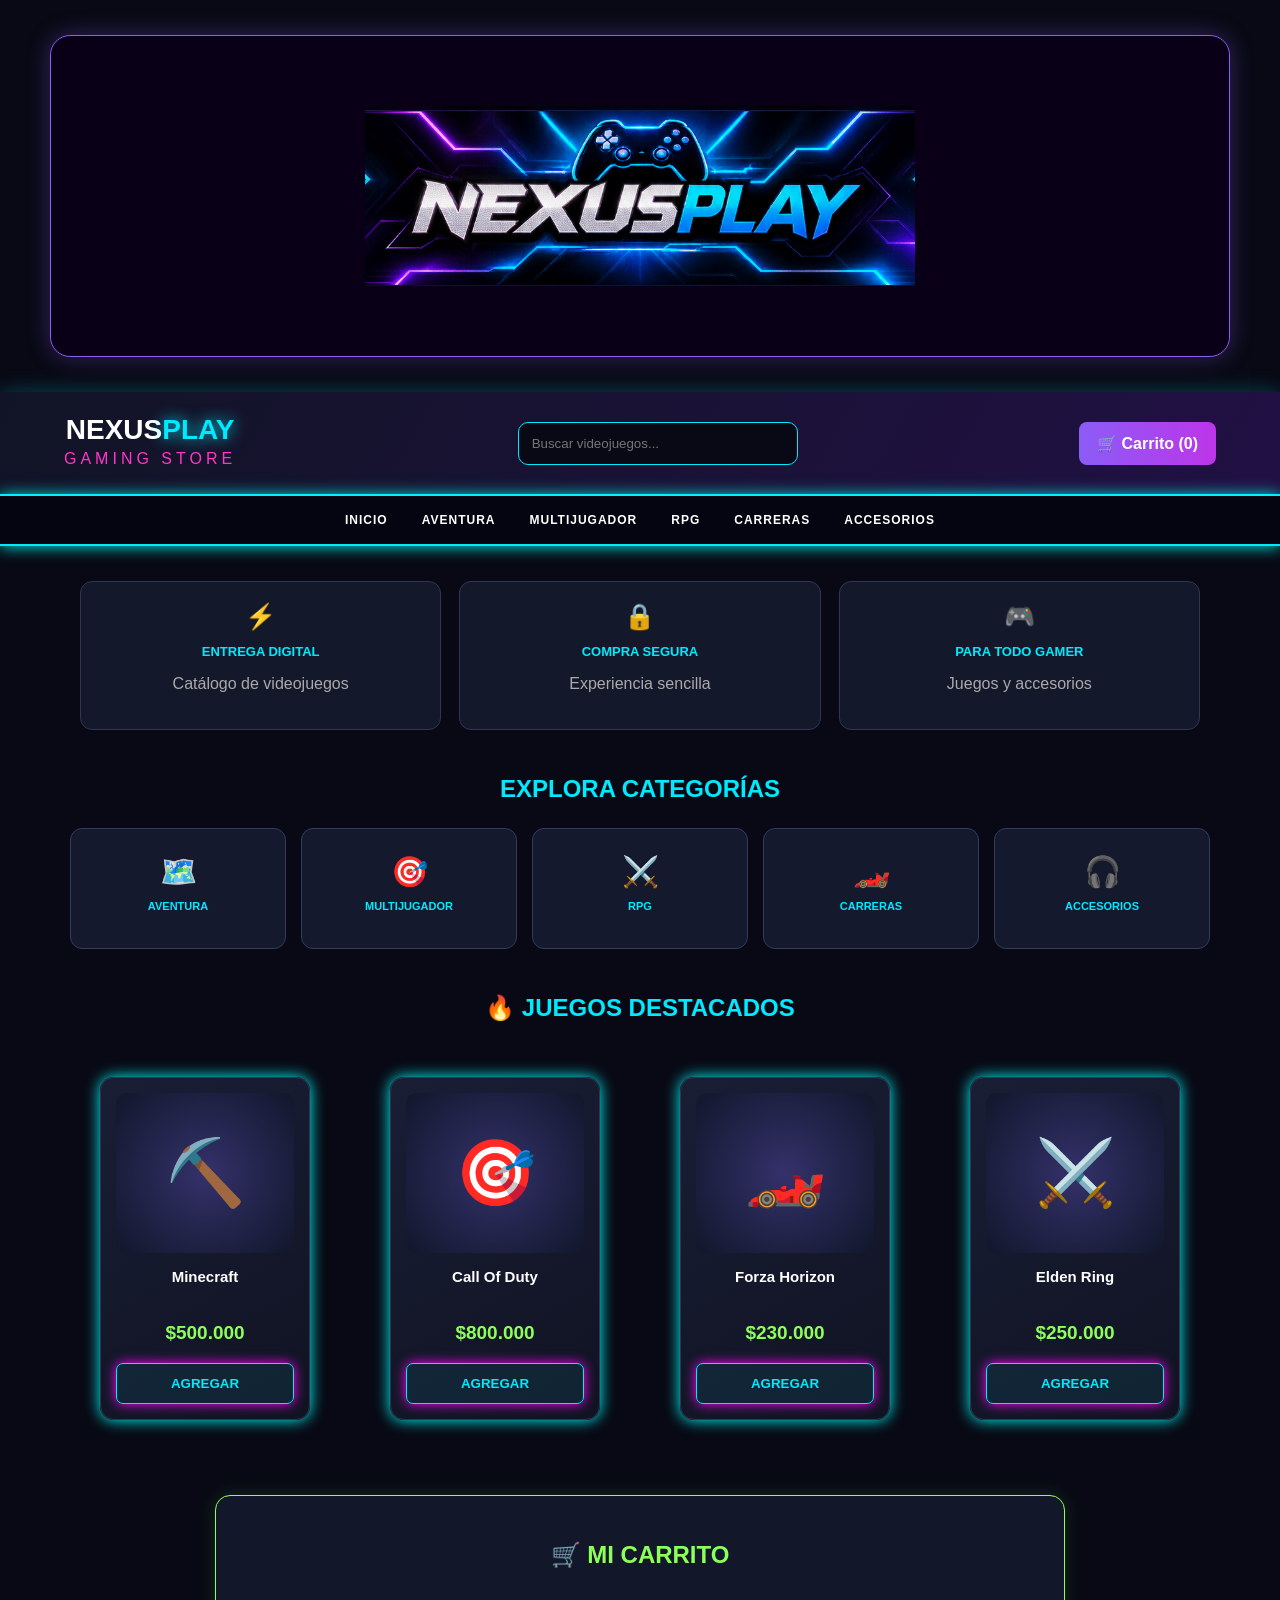
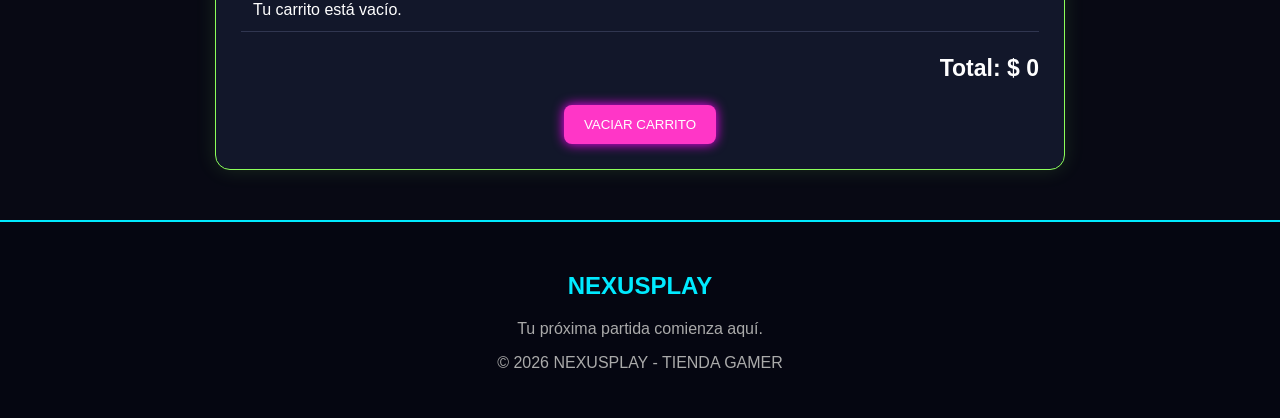
<file: index.html>
<!DOCTYPE html>
<html lang="es">
<head>
<meta charset="UTF-8">
<meta name="viewport" content="width=device-width, initial-scale=1.0">
<title>NEXUSPLAY | Tienda Gamer</title>
<link rel="stylesheet" href="estilo.css">
</head>
<body>

<section class="portada">
    <div class="portada-texto">
        <img src="nexusplay-logo.png" alt="NEXUSPLAY Gaming Store">
    </div>
</section>

<header class="encabezado">
  <div class="logo">
    <h1>NEXUS<span>PLAY</span></h1>
    <p>GAMING STORE</p>
  </div>

  <input type="text" class="buscador"
  data-search placeholder="Buscar videojuegos...">

  <a class="boton-carrito" href="#carrito">
    🛒 Carrito (<span data-cart-count>0</span>)
  </a>
</header>

<nav class="menu">
<ul>
<li><a href="index.html">INICIO</a></li>
<li><a href="juegos.html">AVENTURA</a></li>
<li><a href="contacto.html">MULTIJUGADOR</a></li>
<li><a href="rpg.html">RPG</a></li>
<li><a href="carreras.html">CARRERAS</a></li>
<li><a href="accesorios.html">ACCESORIOS</a></li>
</ul>
</nav>

<section class="beneficios">
  <div>⚡ <h3>ENTREGA DIGITAL</h3>
  <p>Catálogo de videojuegos</p></div>

  <div>🔒 <h3>COMPRA SEGURA</h3>
  <p>Experiencia sencilla</p></div>

  <div>🎮 <h3>PARA TODO GAMER</h3>
  <p>Juegos y accesorios</p></div>
</section>

<section class="categorias">
<h2>EXPLORA CATEGORÍAS</h2>

<div class="categorias-grid">
<a href="juegos.html">🗺️<h3>AVENTURA</h3></a>
<a href="contacto.html">🎯<h3>MULTIJUGADOR</h3></a>
<a href="rpg.html">⚔️<h3>RPG</h3></a>
<a href="carreras.html">🏎️<h3>CARRERAS</h3></a>
<a href="accesorios.html">🎧<h3>ACCESORIOS</h3></a>
</div>
</section>

<section class="catalogo">
<h2>🔥 JUEGOS DESTACADOS</h2>

<div class="productos">

<div class="producto">
<div class="imagen-juego">⛏️</div>
<h3>Minecraft</h3>
<p class="precio">$500.000</p>
<button onclick="addToCart('Minecraft',500000)">AGREGAR</button>
</div>

<div class="producto">
<div class="imagen-juego">🎯</div>
<h3>Call Of Duty</h3>
<p class="precio">$800.000</p>
<button onclick="addToCart('Call Of Duty',800000)">AGREGAR</button>
</div>

<div class="producto">
<div class="imagen-juego">🏎️</div>
<h3>Forza Horizon</h3>
<p class="precio">$230.000</p>
<button onclick="addToCart('Forza Horizon',230000)">AGREGAR</button>
</div>

<div class="producto">
<div class="imagen-juego">⚔️</div>
<h3>Elden Ring</h3>
<p class="precio">$250.000</p>
<button onclick="addToCart('Elden Ring',250000)">AGREGAR</button>
</div>

</div>
</section>

<section class="carrito" id="carrito">
<h2>🛒 MI CARRITO</h2>
<ul data-cart-list></ul>
<h3>Total: <span data-cart-total>$0</span></h3>
<button onclick="clearCart()">VACIAR CARRITO</button>
</section>

<footer>
<h2>NEXUSPLAY</h2>
<p>Tu próxima partida comienza aquí.</p>
<p>© 2026 NEXUSPLAY - TIENDA GAMER</p>
</footer>

<script src="script.js"></script>
</body>
</html>
</file>
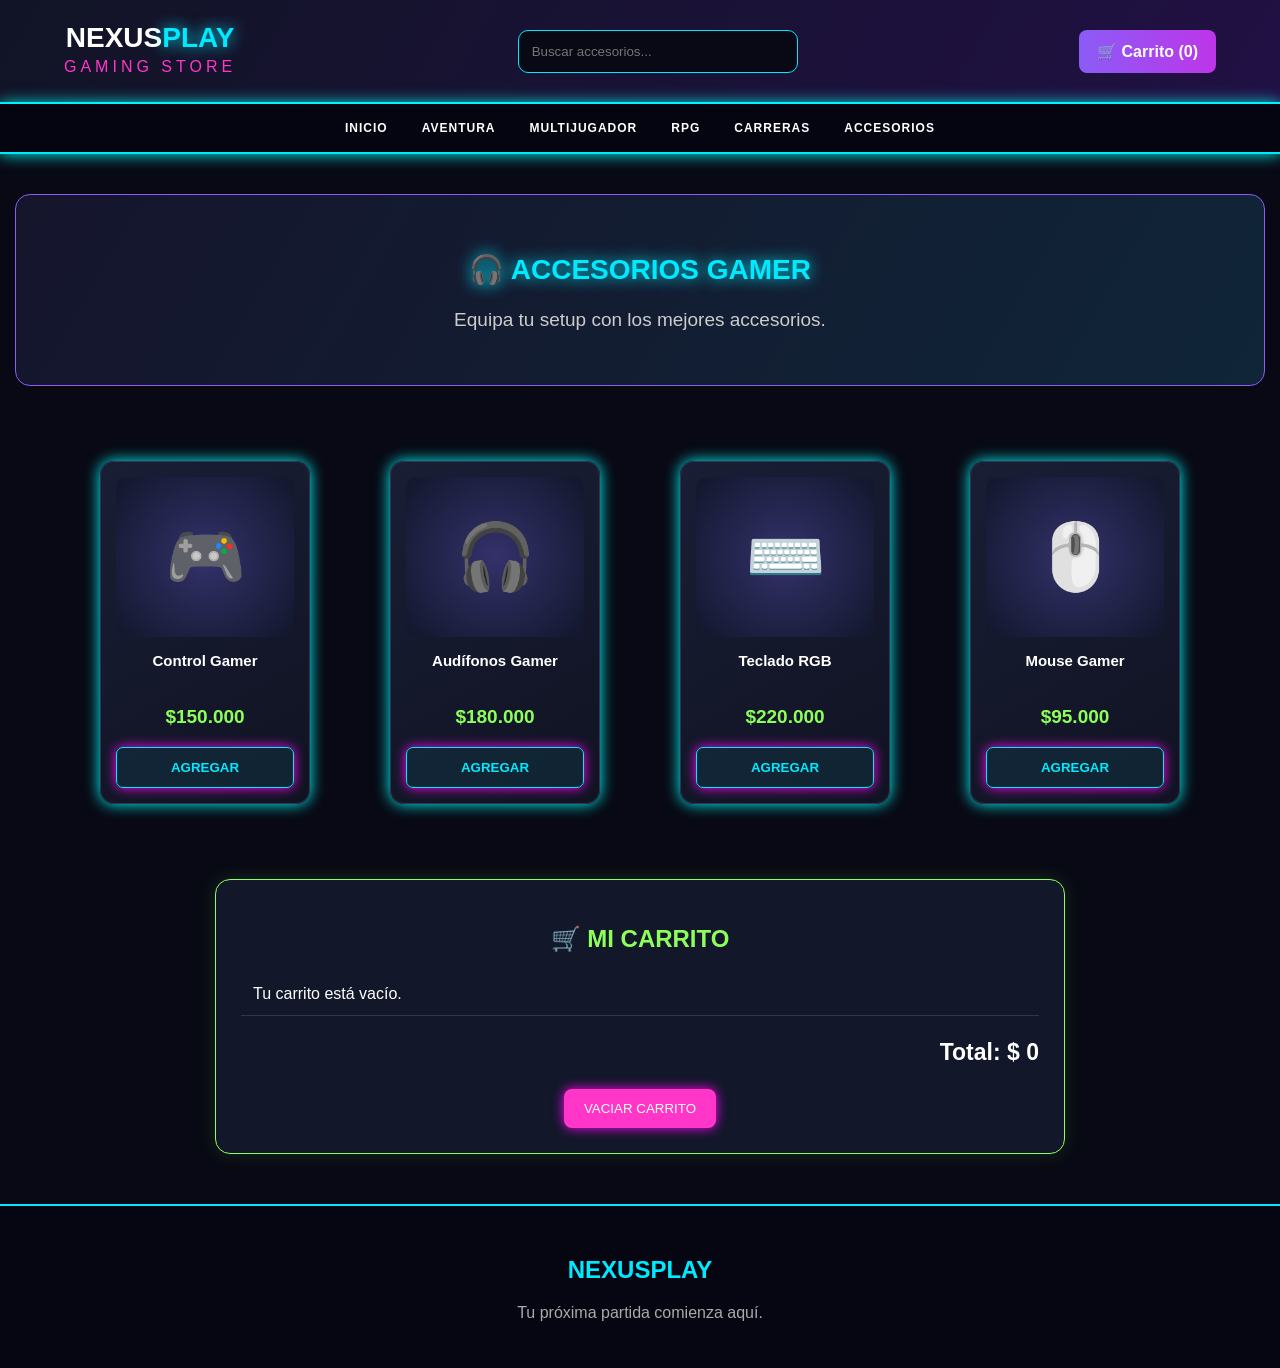
<file: accesorios.html>
<!DOCTYPE html>
<html lang="es">
<head>
<meta charset="UTF-8">
<meta name="viewport" content="width=device-width, initial-scale=1.0">
<title>Accesorios | NEXUSPLAY</title>
<link rel="stylesheet" href="estilo.css">
</head>
<body>

<header class="encabezado">
<div class="logo"><h1>NEXUS<span>PLAY</span></h1>
<p>GAMING STORE</p></div>
<input class="buscador" data-search placeholder="Buscar accesorios...">
<a class="boton-carrito" href="#carrito">🛒 Carrito (<span data-cart-count>0</span>)</a>
</header>

<nav class="menu">
<ul>
<li><a href="index.html">INICIO</a></li>
<li><a href="juegos.html">AVENTURA</a></li>
<li><a href="contacto.html">MULTIJUGADOR</a></li>
<li><a href="rpg.html">RPG</a></li>
<li><a href="carreras.html">CARRERAS</a></li>
<li><a href="accesorios.html">ACCESORIOS</a></li>
</ul>
</nav>

<section class="titulo-pagina">
<h2>🎧 ACCESORIOS GAMER</h2>
<p>Equipa tu setup con los mejores accesorios.</p>
</section>

<section class="catalogo">
<div class="productos">

<div class="producto">
<div class="imagen-juego">🎮</div>
<h3>Control Gamer</h3>
<p class="precio">$150.000</p>
<button onclick="addToCart('Control Gamer',150000)">AGREGAR</button>
</div>

<div class="producto">
<div class="imagen-juego">🎧</div>
<h3>Audífonos Gamer</h3>
<p class="precio">$180.000</p>
<button onclick="addToCart('Audifonos Gamer',180000)">AGREGAR</button>
</div>

<div class="producto">
<div class="imagen-juego">⌨️</div>
<h3>Teclado RGB</h3>
<p class="precio">$220.000</p>
<button onclick="addToCart('Teclado RGB',220000)">AGREGAR</button>
</div>

<div class="producto">
<div class="imagen-juego">🖱️</div>
<h3>Mouse Gamer</h3>
<p class="precio">$95.000</p>
<button onclick="addToCart('Mouse Gamer',95000)">AGREGAR</button>
</div>

</div>
</section>

<section class="carrito" id="carrito">
<h2>🛒 MI CARRITO</h2>
<ul data-cart-list></ul>
<h3>Total: <span data-cart-total>$0</span></h3>
<button onclick="clearCart()">VACIAR CARRITO</button>
</section>

<footer><h2>NEXUSPLAY</h2><p>Tu próxima partida comienza aquí.</p></footer>
<script src="script.js"></script>
</body>
</html>
</file>
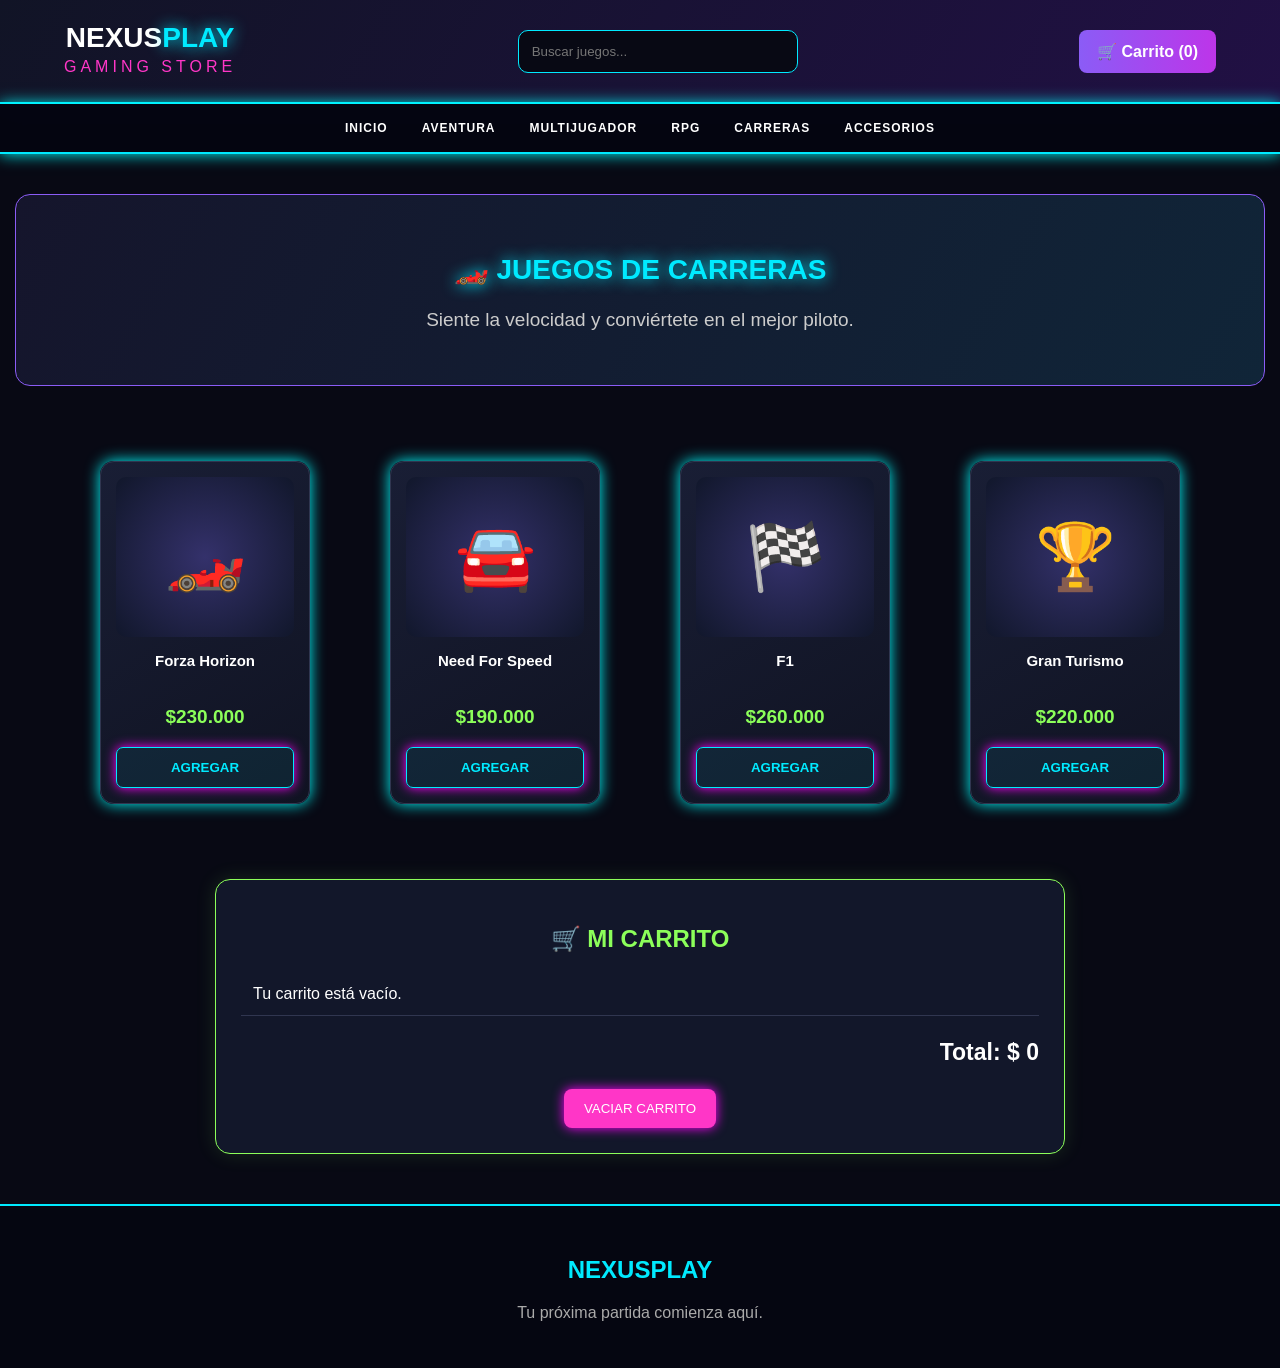
<file: carreras.html>
<!DOCTYPE html>
<html lang="es">
<head>
<meta charset="UTF-8">
<meta name="viewport" content="width=device-width, initial-scale=1.0">
<title>Carreras | NEXUSPLAY</title>
<link rel="stylesheet" href="estilo.css">
</head>
<body>

<header class="encabezado">
<div class="logo"><h1>NEXUS<span>PLAY</span></h1>
<p>GAMING STORE</p></div>
<input class="buscador" data-search placeholder="Buscar juegos...">
<a class="boton-carrito" href="#carrito">🛒 Carrito (<span data-cart-count>0</span>)</a>
</header>

<nav class="menu">
<ul>
<li><a href="index.html">INICIO</a></li>
<li><a href="juegos.html">AVENTURA</a></li>
<li><a href="contacto.html">MULTIJUGADOR</a></li>
<li><a href="rpg.html">RPG</a></li>
<li><a href="carreras.html">CARRERAS</a></li>
<li><a href="accesorios.html">ACCESORIOS</a></li>
</ul>
</nav>

<section class="titulo-pagina">
<h2>🏎️ JUEGOS DE CARRERAS</h2>
<p>Siente la velocidad y conviértete en el mejor piloto.</p>
</section>

<section class="catalogo">
<div class="productos">

<div class="producto">
<div class="imagen-juego">🏎️</div>
<h3>Forza Horizon</h3>
<p class="precio">$230.000</p>
<button onclick="addToCart('Forza Horizon',230000)">AGREGAR</button>
</div>

<div class="producto">
<div class="imagen-juego">🚘</div>
<h3>Need For Speed</h3>
<p class="precio">$190.000</p>
<button onclick="addToCart('Need For Speed',190000)">AGREGAR</button>
</div>

<div class="producto">
<div class="imagen-juego">🏁</div>
<h3>F1</h3>
<p class="precio">$260.000</p>
<button onclick="addToCart('F1',260000)">AGREGAR</button>
</div>

<div class="producto">
<div class="imagen-juego">🏆</div>
<h3>Gran Turismo</h3>
<p class="precio">$220.000</p>
<button onclick="addToCart('Gran Turismo',220000)">AGREGAR</button>
</div>

</div>
</section>

<section class="carrito" id="carrito">
<h2>🛒 MI CARRITO</h2>
<ul data-cart-list></ul>
<h3>Total: <span data-cart-total>$0</span></h3>
<button onclick="clearCart()">VACIAR CARRITO</button>
</section>

<footer><h2>NEXUSPLAY</h2><p>Tu próxima partida comienza aquí.</p></footer>
<script src="script.js"></script>
</body>
</html>
</file>
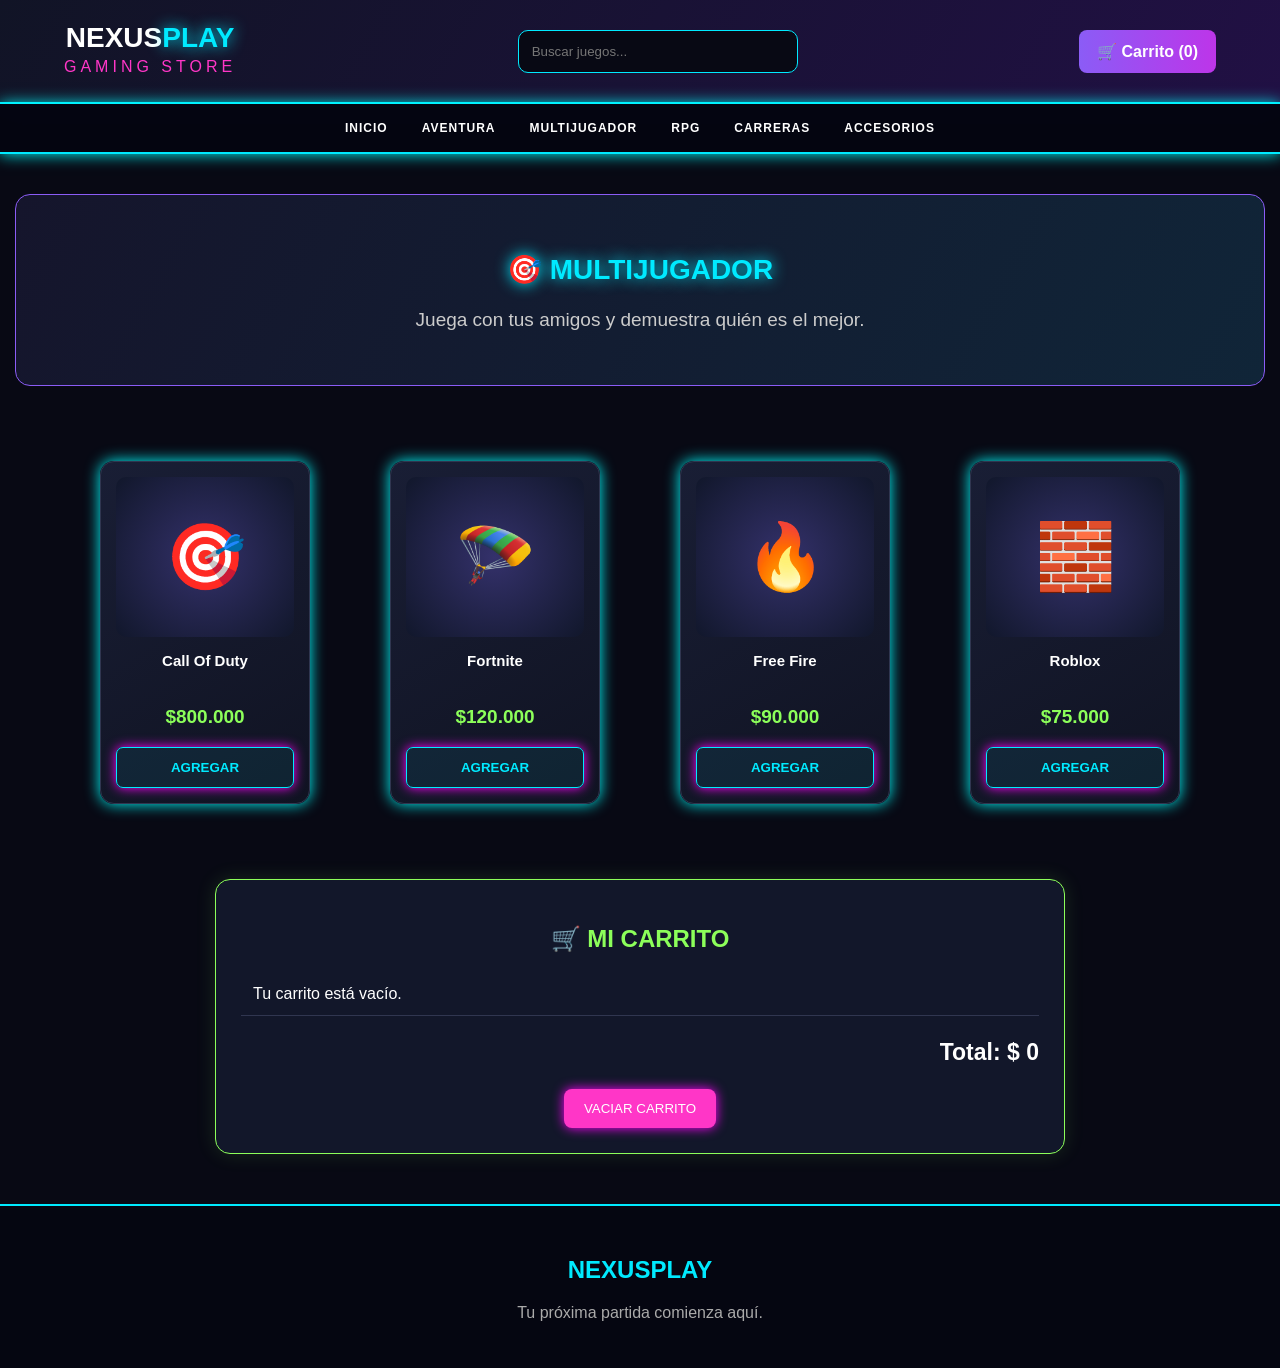
<file: contacto.html>
<!DOCTYPE html>
<html lang="es">
<head>
<meta charset="UTF-8">
<meta name="viewport" content="width=device-width, initial-scale=1.0">
<title>Multijugador | NEXUSPLAY</title>
<link rel="stylesheet" href="estilo.css">
</head>
<body>

<header class="encabezado">
<div class="logo"><h1>NEXUS<span>PLAY</span></h1>
<p>GAMING STORE</p></div>
<input class="buscador" data-search placeholder="Buscar juegos...">
<a class="boton-carrito" href="#carrito">🛒 Carrito (<span data-cart-count>0</span>)</a>
</header>

<nav class="menu">
<ul>
<li><a href="index.html">INICIO</a></li>
<li><a href="juegos.html">AVENTURA</a></li>
<li><a href="contacto.html">MULTIJUGADOR</a></li>
<li><a href="rpg.html">RPG</a></li>
<li><a href="carreras.html">CARRERAS</a></li>
<li><a href="accesorios.html">ACCESORIOS</a></li>
</ul>
</nav>

<section class="titulo-pagina">
<h2>🎯 MULTIJUGADOR</h2>
<p>Juega con tus amigos y demuestra quién es el mejor.</p>
</section>

<section class="catalogo">
<div class="productos">

<div class="producto">
<div class="imagen-juego">🎯</div>
<h3>Call Of Duty</h3>
<p class="precio">$800.000</p>
<button onclick="addToCart('Call Of Duty',800000)">AGREGAR</button>
</div>

<div class="producto">
<div class="imagen-juego">🪂</div>
<h3>Fortnite</h3>
<p class="precio">$120.000</p>
<button onclick="addToCart('Fortnite',120000)">AGREGAR</button>
</div>

<div class="producto">
<div class="imagen-juego">🔥</div>
<h3>Free Fire</h3>
<p class="precio">$90.000</p>
<button onclick="addToCart('Free Fire',90000)">AGREGAR</button>
</div>

<div class="producto">
<div class="imagen-juego">🧱</div>
<h3>Roblox</h3>
<p class="precio">$75.000</p>
<button onclick="addToCart('Roblox',75000)">AGREGAR</button>
</div>

</div>
</section>

<section class="carrito" id="carrito">
<h2>🛒 MI CARRITO</h2>
<ul data-cart-list></ul>
<h3>Total: <span data-cart-total>$0</span></h3>
<button onclick="clearCart()">VACIAR CARRITO</button>
</section>

<footer><h2>NEXUSPLAY</h2><p>Tu próxima partida comienza aquí.</p></footer>
<script src="script.js"></script>
</body>
</html>
</file>
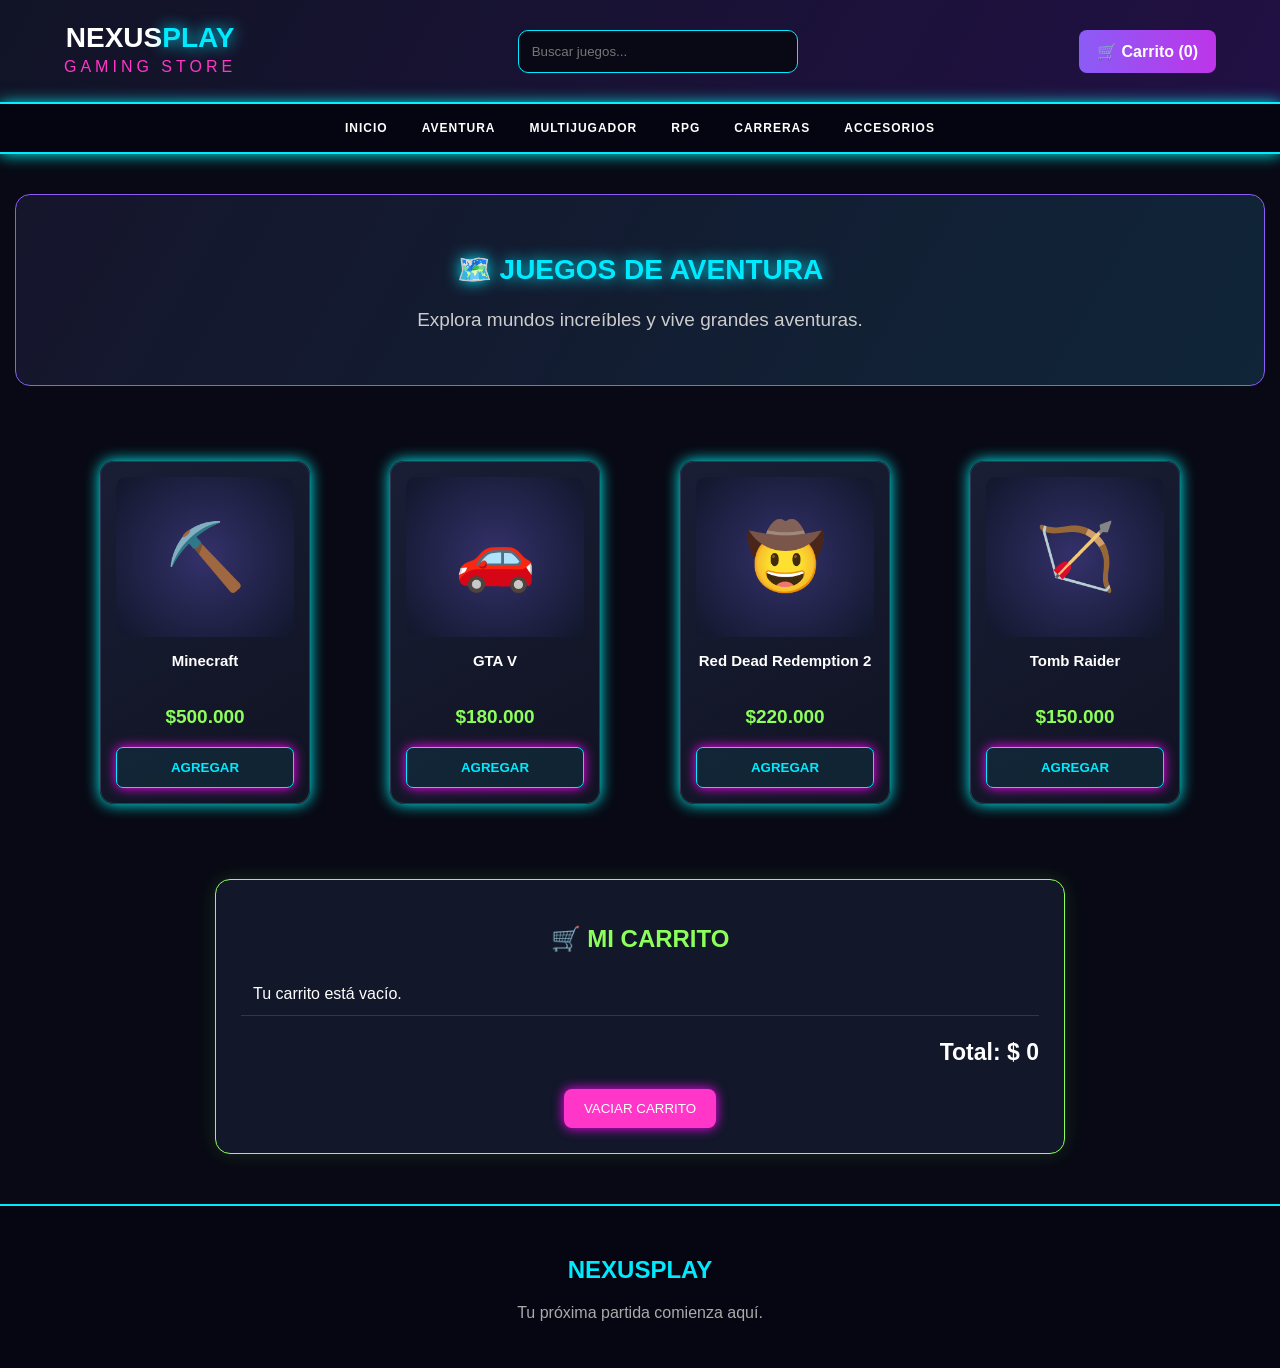
<file: juegos.html>
<!DOCTYPE html>
<html lang="es">
<head>
<meta charset="UTF-8">
<meta name="viewport" content="width=device-width, initial-scale=1.0">
<title>Aventura | NEXUSPLAY</title>
<link rel="stylesheet" href="estilo.css">
</head>
<body>

<header class="encabezado">
<div class="logo"><h1>NEXUS<span>PLAY</span></h1>
<p>GAMING STORE</p></div>
<input class="buscador" data-search placeholder="Buscar juegos...">
<a class="boton-carrito" href="#carrito">🛒 Carrito (<span data-cart-count>0</span>)</a>
</header>

<nav class="menu">
<ul>
<li><a href="index.html">INICIO</a></li>
<li><a href="juegos.html">AVENTURA</a></li>
<li><a href="contacto.html">MULTIJUGADOR</a></li>
<li><a href="rpg.html">RPG</a></li>
<li><a href="carreras.html">CARRERAS</a></li>
<li><a href="accesorios.html">ACCESORIOS</a></li>
</ul>
</nav>

<section class="titulo-pagina">
<h2>🗺️ JUEGOS DE AVENTURA</h2>
<p>Explora mundos increíbles y vive grandes aventuras.</p>
</section>

<section class="catalogo">
<div class="productos">

<div class="producto">
<div class="imagen-juego">⛏️</div>
<h3>Minecraft</h3>
<p class="precio">$500.000</p>
<button onclick="addToCart('Minecraft',500000)">AGREGAR</button>
</div>

<div class="producto">
<div class="imagen-juego">🚗</div>
<h3>GTA V</h3>
<p class="precio">$180.000</p>
<button onclick="addToCart('GTA V',180000)">AGREGAR</button>
</div>

<div class="producto">
<div class="imagen-juego">🤠</div>
<h3>Red Dead Redemption 2</h3>
<p class="precio">$220.000</p>
<button onclick="addToCart('Red Dead Redemption 2',220000)">AGREGAR</button>
</div>

<div class="producto">
<div class="imagen-juego">🏹</div>
<h3>Tomb Raider</h3>
<p class="precio">$150.000</p>
<button onclick="addToCart('Tomb Raider',150000)">AGREGAR</button>
</div>

</div>
</section>

<section class="carrito" id="carrito">
<h2>🛒 MI CARRITO</h2>
<ul data-cart-list></ul>
<h3>Total: <span data-cart-total>$0</span></h3>
<button onclick="clearCart()">VACIAR CARRITO</button>
</section>

<footer><h2>NEXUSPLAY</h2><p>Tu próxima partida comienza aquí.</p></footer>
<script src="script.js"></script>
</body>
</html>
</file>
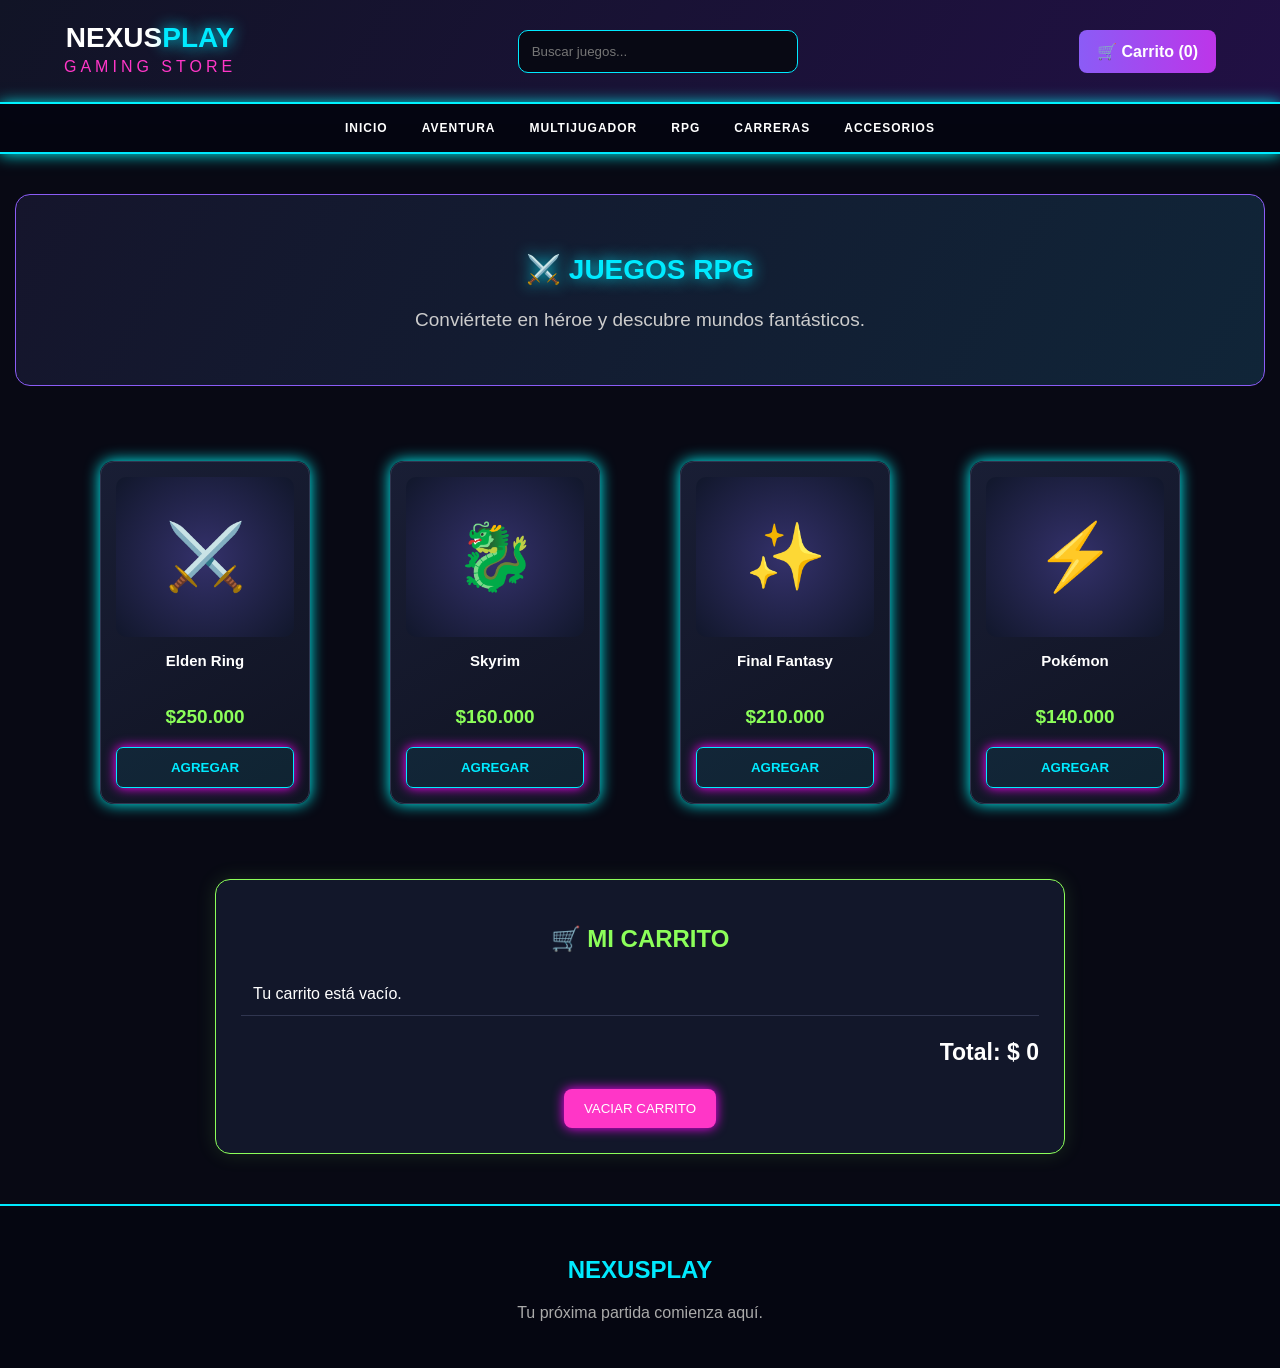
<file: rpg.html>
<!DOCTYPE html>
<html lang="es">
<head>
<meta charset="UTF-8">
<meta name="viewport" content="width=device-width, initial-scale=1.0">
<title>RPG | NEXUSPLAY</title>
<link rel="stylesheet" href="estilo.css">
</head>
<body>

<header class="encabezado">
<div class="logo"><h1>NEXUS<span>PLAY</span></h1>
<p>GAMING STORE</p></div>
<input class="buscador" data-search placeholder="Buscar juegos...">
<a class="boton-carrito" href="#carrito">🛒 Carrito (<span data-cart-count>0</span>)</a>
</header>

<nav class="menu">
<ul>
<li><a href="index.html">INICIO</a></li>
<li><a href="juegos.html">AVENTURA</a></li>
<li><a href="contacto.html">MULTIJUGADOR</a></li>
<li><a href="rpg.html">RPG</a></li>
<li><a href="carreras.html">CARRERAS</a></li>
<li><a href="accesorios.html">ACCESORIOS</a></li>
</ul>
</nav>

<section class="titulo-pagina">
<h2>⚔️ JUEGOS RPG</h2>
<p>Conviértete en héroe y descubre mundos fantásticos.</p>
</section>

<section class="catalogo">
<div class="productos">

<div class="producto">
<div class="imagen-juego">⚔️</div>
<h3>Elden Ring</h3>
<p class="precio">$250.000</p>
<button onclick="addToCart('Elden Ring',250000)">AGREGAR</button>
</div>

<div class="producto">
<div class="imagen-juego">🐉</div>
<h3>Skyrim</h3>
<p class="precio">$160.000</p>
<button onclick="addToCart('Skyrim',160000)">AGREGAR</button>
</div>

<div class="producto">
<div class="imagen-juego">✨</div>
<h3>Final Fantasy</h3>
<p class="precio">$210.000</p>
<button onclick="addToCart('Final Fantasy',210000)">AGREGAR</button>
</div>

<div class="producto">
<div class="imagen-juego">⚡</div>
<h3>Pokémon</h3>
<p class="precio">$140.000</p>
<button onclick="addToCart('Pokemon',140000)">AGREGAR</button>
</div>

</div>
</section>

<section class="carrito" id="carrito">
<h2>🛒 MI CARRITO</h2>
<ul data-cart-list></ul>
<h3>Total: <span data-cart-total>$0</span></h3>
<button onclick="clearCart()">VACIAR CARRITO</button>
</section>

<footer><h2>NEXUSPLAY</h2><p>Tu próxima partida comienza aquí.</p></footer>
<script src="script.js"></script>
</body>
</html>
</file>
<file: estilo.css>
.producto {
    background-color:#160D2B;
    color:#FFFFFF;
    padding: 20px;
    margin: 30px;
    border: 2px solid #00FFFF;
    box-shadow: 0 0 15px #00FFFF;
}

.encabezado {
    background-color:#12002B;
    color:#FF00FF;
    text-align: center;
    padding: 10px;
    box-shadow: 0 0 20px #9D00FF;
}
.encabezado img{
   width:1000px;
   height:400px;	
   margin:2 auto;
   border: 4px solid #00BFFF;
}



.contenedor-flex {
    display: flex;	
    text-align:center;
    justify-content:center;
    flex-wrap: wrap;
    gap:20px;
    padding:20px;
    background-color:#090018;
}

.h1 { 
    text-align:center;
    color:#00FFFF;
    text-shadow: 0 0 15px #00FFFF;
}

button {
    background-color: #9D00FF;
    color: white;
    padding: 10px;
    border: 2px solid #FF00FF;
    cursor:pointer;
    box-shadow: 0 0 12px #FF00FF;
}

button:hover {
    background-color: #00FFFF;
    color:#090018;
    box-shadow: 0 0 20px #00FFFF;
}

.carrito {
    background-color:#160D2B;
    color:#FFFFFF;
    margin: 20px;
    padding:20px;
    border: 2px solid #39FF14;
    box-shadow: 0 0 15px #39FF14;
}

.carrito {	
    text-align:center;
}

.h2 { 
    text-align:center;
    color:#FF00FF;
    text-shadow: 0 0 12px #FF00FF;
}

.carrito ul {
    list-style:none;
    padding: 0;
}

/* MENÚ Y SUBENLACES */
.menu {
    position: sticky;
    top: 0;
    z-index: 1000;
    background: rgba(5,0,20,.98);
    backdrop-filter: blur(12px);
    border-bottom: 2px solid #00FFFF;
    box-shadow: 0 0 15px #00FFFF;
}

.menu > ul {
    display: flex;
    justify-content: center;
    flex-wrap: wrap;
    list-style: none;
}

.menu li {
    position: relative;
}

.menu a {
    display: block;
    padding: 18px 18px;
    color: #FFFFFF;
    text-decoration: none;
    font-family: 'Orbitron', sans-serif;
    font-size: .75rem;
    font-weight: 700;
    letter-spacing: 1px;
    transition: .25s;
}

.menu > ul > li > a:hover,
.menu > ul > li:hover > a {
    color: #00FFFF;
    background: rgba(0,245,255,.12);
    text-shadow: 0 0 15px #00FFFF;
}

.producto img {
	height:120px;
	width:80px;
}

@import url('https://fonts.googleapis.com/css2?family=Orbitron:wght@500;700;800&family=Rajdhani:wght@400;600;700&display=swap');

* {
    box-sizing: border-box;
}

body {
    margin: 0;
    background: #080914;
    color: white;
    font-family: 'Rajdhani', sans-serif;
}

/* BARRA SUPERIOR */

.barra {
    background: #050611;
    color: #00eaff;
    text-align: center;
    padding: 10px;
    font-weight: bold;
    letter-spacing: 2px;
}

/* ENCABEZADO */

.encabezado {
    background: linear-gradient(120deg, #111426, #211044);
    padding: 22px 5%;
    display: flex;
    justify-content: space-between;
    align-items: center;
    flex-wrap: wrap;
    gap: 15px;
    border-bottom: 2px solid #00eaff;
    box-shadow: 0 0 20px #00eaff44;
}

.logo h1 {
    font-family: 'Orbitron', sans-serif;
    margin: 0;
    font-size: 28px;
    color: white;
}

.logo h1 span {
    color: #00eaff;
    text-shadow: 0 0 15px #00eaff;
}

.logo p {
    color: #ff36c7;
    margin: 4px 0;
    letter-spacing: 4px;
}

/* BUSCADOR */

.buscador {
    width: 280px;
    max-width: 100%;
    padding: 13px;
    border-radius: 10px;
    background: #080914;
    border: 1px solid #00eaff;
    color: white;
    outline: none;
}

.buscador:focus {
    box-shadow: 0 0 15px #00eaff;
}

/* CARRITO SUPERIOR */

.boton-carrito {
    background: linear-gradient(90deg, #8b5cf6, #bd35e9);
    padding: 12px 18px;
    border-radius: 8px;
    color: white;
    text-decoration: none;
    font-weight: bold;
}

/* MENÚ */

.menu {
    position: sticky;
    top: 0;
    z-index: 100;
    background: rgba(5, 6, 17, .96);
    border-bottom: 2px solid #00eaff;
}

.menu ul {
    display: flex;
    justify-content: center;
    flex-wrap: wrap;
    list-style: none;
    margin: 0;
    padding: 0;
}

.menu a {
    display: block;
    padding: 17px;
    text-decoration: none;
    color: white;
    font-family: 'Orbitron', sans-serif;
    font-size: 12px;
    transition: .3s;
}

.menu a:hover {
    color: #00eaff;
    background: #15213a;
    text-shadow: 0 0 12px #00eaff;
}

/* PORTADA PRINCIPAL */

.portada {
    max-width: 1180px;
    min-height: 370px;
    margin: 35px auto;
    border-radius: 20px;
    overflow: hidden;
    background:
      linear-gradient(90deg, #080914 5%, #080914dd 45%, transparent),
      url('https://images.unsplash.com/photo-1542751371-adc38448a05e?w=1600&q=85')
      center/cover;
    border: 1px solid #8b5cf6;
    box-shadow: 0 0 25px #8b5cf655;
}

.portada-texto {
    padding: 50px;
    max-width: 650px;
}

.portada-texto h4 {
    color: #00eaff;
    letter-spacing: 3px;
}

.portada-texto h2 {
    font-family: 'Orbitron', sans-serif;
    font-size: 38px;
    line-height: 1.3;
}

.portada-texto h2 span {
    color: #00eaff;
    text-shadow: 0 0 15px #00eaff;
}

.portada-texto p {
    font-size: 20px;
    color: #ddd;
}

/* BOTONES */

.boton {
    display: inline-block;
    padding: 13px 20px;
    margin: 8px 5px 0 0;
    border-radius: 8px;
    background: linear-gradient(90deg, #8b5cf6, #bd35e9);
    color: white;
    text-decoration: none;
    font-weight: bold;
    transition: .3s;
}

.boton:hover {
    background: #00eaff;
    color: #080914;
    box-shadow: 0 0 20px #00eaff;
}

.boton.secundario {
    background: transparent;
    border: 1px solid #00eaff;
    color: #00eaff;
}

/* BENEFICIOS */

.beneficios {
    max-width: 1150px;
    margin: 35px auto;
    display: grid;
    grid-template-columns: repeat(3, 1fr);
    gap: 18px;
    padding: 0 15px;
}

.beneficios div {
    background: #14182b;
    border: 1px solid #303650;
    border-radius: 12px;
    padding: 20px;
    text-align: center;
    font-size: 25px;
}

.beneficios h3 {
    font-family: 'Orbitron', sans-serif;
    font-size: 13px;
    color: #00eaff;
}

.beneficios p {
    color: #aaa;
    font-size: 16px;
}

/* CATEGORÍAS */

.categorias,
.catalogo {
    max-width: 1180px;
    margin: 45px auto;
    padding: 0 20px;
}

.categorias h2,
.catalogo h2 {
    font-family: 'Orbitron', sans-serif;
    color: #00eaff;
    text-align: center;
    margin-bottom: 25px;
}

.categorias-grid {
    display: grid;
    grid-template-columns: repeat(5, 1fr);
    gap: 15px;
}

.categorias-grid a {
    background: #15192e;
    padding: 25px 10px;
    text-align: center;
    border: 1px solid #343b5b;
    border-radius: 12px;
    color: white;
    text-decoration: none;
    font-size: 30px;
    transition: .3s;
}

.categorias-grid a:hover {
    border-color: #ff36c7;
    transform: translateY(-5px);
    box-shadow: 0 0 15px #ff36c766;
}

.categorias-grid h3 {
    font-family: 'Orbitron', sans-serif;
    font-size: 11px;
    color: #00eaff;
}

/* TÍTULOS DE LAS PÁGINAS */

.titulo-pagina {
    text-align: center;
    margin: 40px 15px;
    padding: 35px;
    background: linear-gradient(120deg, #15152c, #102538);
    border: 1px solid #8b5cf6;
    border-radius: 15px;
}

.titulo-pagina h2 {
    font-family: 'Orbitron', sans-serif;
    font-size: 28px;
    color: #00eaff;
    text-shadow: 0 0 15px #00eaff;
}

.titulo-pagina p {
    color: #ccc;
    font-size: 19px;
}

/* PRODUCTOS */

.productos {
    display: grid;
    grid-template-columns: repeat(4, 1fr);
    gap: 20px;
}

.producto {
    background: linear-gradient(150deg, #191e35, #101322);
    border: 1px solid #303650;
    border-radius: 14px;
    padding: 15px;
    text-align: center;
    transition: .3s;
}

.producto:hover {
    transform: translateY(-7px);
    border-color: #00eaff;
    box-shadow: 0 0 20px #00eaff44;
}

.imagen-juego {
    height: 160px;
    display: grid;
    place-items: center;
    font-size: 65px;
    border-radius: 10px;
    background: radial-gradient(circle, #34316b, #11172b);
}

.producto h3 {
    font-family: 'Orbitron', sans-serif;
    font-size: 15px;
    min-height: 35px;
}

.precio {
    color: #8cff5a;
    font-family: 'Orbitron', sans-serif;
    font-size: 19px;
    font-weight: bold;
}

/* BOTÓN AGREGAR */

.producto button {
    width: 100%;
    padding: 12px;
    background: #00eaff12;
    border: 1px solid #00eaff;
    color: #00eaff;
    border-radius: 7px;
    cursor: pointer;
    font-weight: bold;
    transition: .3s;
}

.producto button:hover {
    background: #00eaff;
    color: #080914;
    box-shadow: 0 0 15px #00eaff;
}

/* CARRITO */

.carrito {
    max-width: 850px;
    margin: 45px auto;
    padding: 25px;
    background: #12172a;
    border: 1px solid #8cff5a;
    border-radius: 15px;
    box-shadow: 0 0 20px #8cff5a22;
}

.carrito h2 {
    font-family: 'Orbitron', sans-serif;
    color: #8cff5a;
}

.carrito ul {
    list-style: none;
    padding: 0;
}

.carrito li {
    padding: 12px;
    border-bottom: 1px solid #303650;
    display: flex;
    justify-content: space-between;
    gap: 10px;
}

.carrito h3 {
    text-align: right;
    font-size: 23px;
}

.carrito button {
    background: #ff36c7;
    color: white;
    border: none;
    padding: 12px 20px;
    border-radius: 8px;
    cursor: pointer;
}

/* PIE DE PÁGINA */

footer {
    background: #050611;
    border-top: 2px solid #00eaff;
    padding: 30px;
    text-align: center;
    margin-top: 50px;
    color: #aaa;
}

footer h2 {
    color: #00eaff;
    font-family: 'Orbitron', sans-serif;
}

/* RESPONSIVE */

@media(max-width:850px) {
    .productos {
        grid-template-columns: repeat(2, 1fr);
    }

    .categorias-grid {
        grid-template-columns: repeat(3, 1fr);
    }

    .beneficios {
        grid-template-columns: 1fr;
    }
}

@media(max-width:550px) {
    .encabezado {
        justify-content: center;
        text-align: center;
    }

    .portada-texto {
        padding: 25px;
    }

    .portada-texto h2 {
        font-size: 27px;
    }

    .productos {
        grid-template-columns: repeat(2, 1fr);
        gap: 10px;
    }

    .imagen-juego {
        height: 115px;
        font-size: 45px;
    }

    .menu a {
        padding: 12px 8px;
        font-size: 10px;
    }

    .categorias-grid {
        grid-template-columns: repeat(2, 1fr);
    }

    .carrito {
        margin: 20px 12px;
    }
}


.portada {
    min-height: 280px;
    display: flex;
    justify-content: center;
    align-items: center;
    background: #090018;
    padding: 20px;
}

.portada-texto img {
    width: 100%;
    max-width: 750px;
    height: auto;
    display: block;
    margin: auto;
}
</file>
